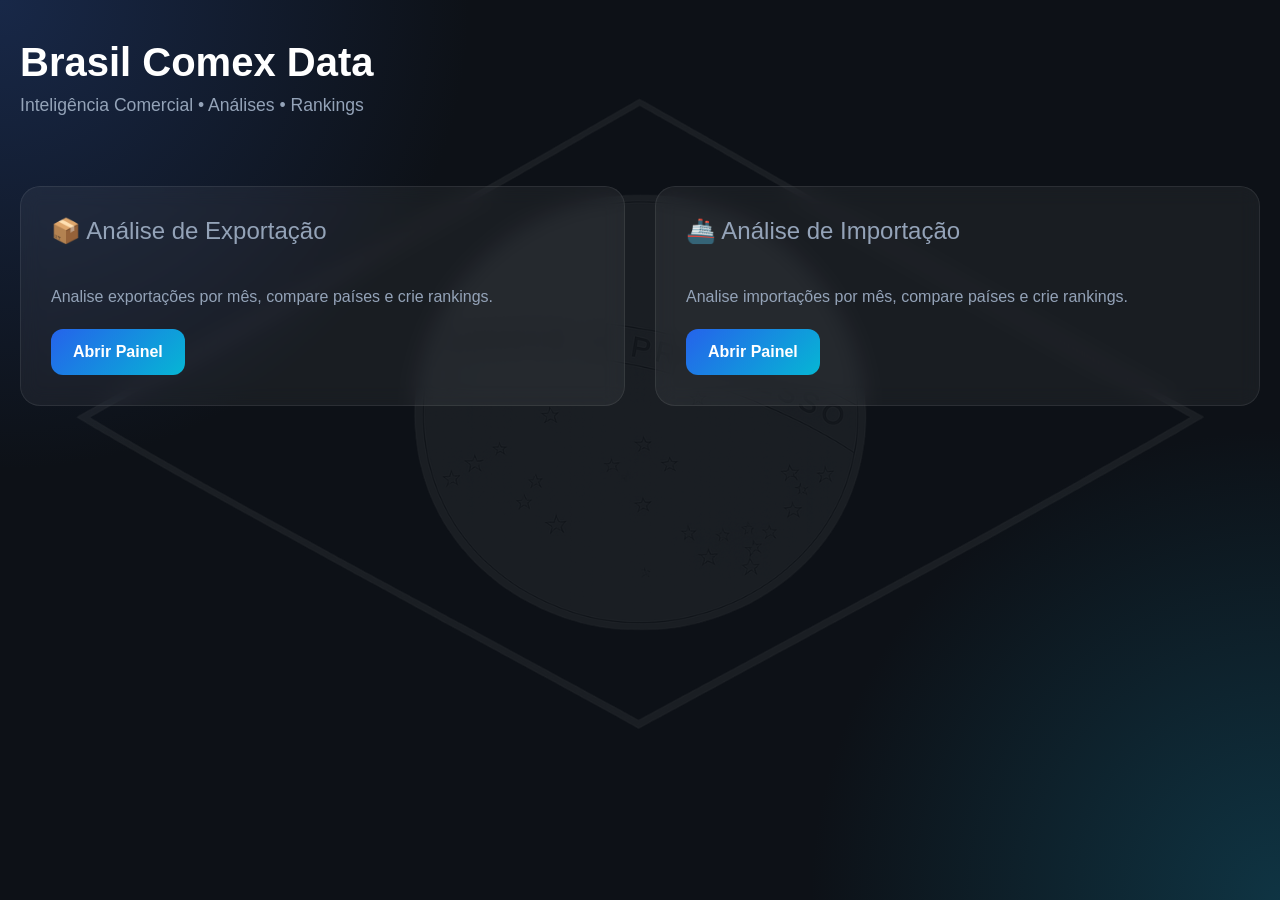
<file: web/index.html>
<!DOCTYPE html>
<html lang="pt-BR">

<head>
    <meta charset="UTF-8">
    <meta name="viewport" content="width=device-width, initial-scale=1.0">
    <title>Brasil Comex Data</title>
    <link rel="stylesheet" href="style.css">
    <link rel="icon" type="image/svg+xml" href="images/favicon.svg">
    <link rel="icon" type="image/x-icon" href="images/favicon.ico">
    <link rel="apple-touch-icon" href="images/apple-touch-icon.png">
    <link rel="icon" type="image/png" sizes="192x192" href="images/favicon-192.png">
    <link rel="icon" type="image/png" sizes="512x512" href="images/favicon-512.png">
</head>

<body>

    <div class="mainContainer">

        <header class="hero">
            <h1>Brasil Comex Data</h1>
            <p>Inteligência Comercial • Análises • Rankings</p>
        </header>

        <div class="dashboardGrid">
            <div class="dashboardCard">

                <h2>📦 Análise de Exportação</h2>

                <p>Analise exportações por mês, compare países e crie rankings.</p>

                <a href="operations/export/index.html" class="dashboardButton">
                    Abrir Painel</a>

            </div>

            <div class="dashboardCard">

                <h2>🚢 Análise de Importação</h2>

                <p>Analise importações por mês, compare países e crie rankings.</p>

                <a href="operations/import/index.html" class="dashboardButton">
                    Abrir Painel</a>

            </div>

        </div>

    </div>

</body>

</html>
</file>
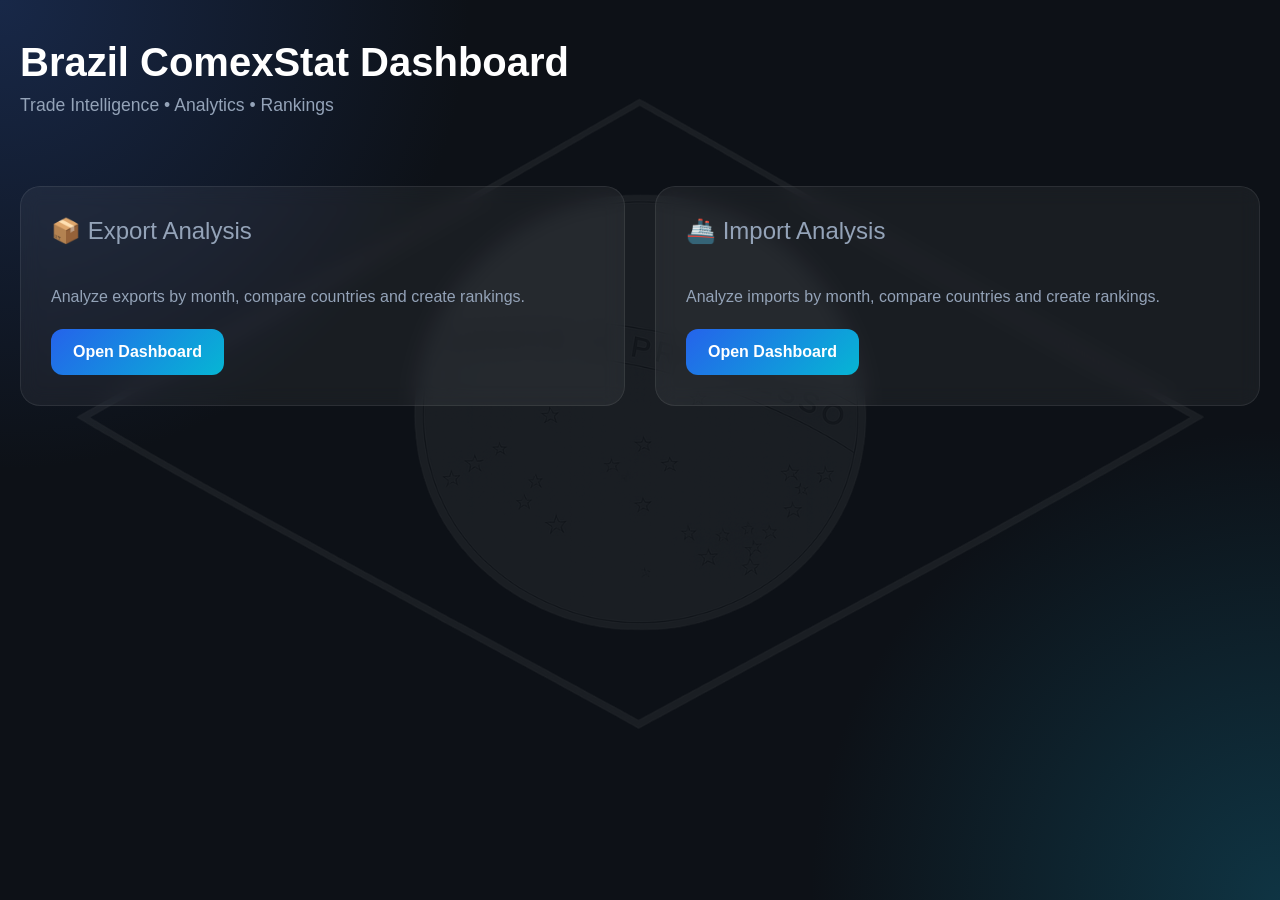
<file: web/home/index.html>
<!DOCTYPE html>
<html lang="en">

<head>

    <meta charset="UTF-8">

    <meta name="viewport" content="width=device-width, initial-scale=1.0">

    <title>Brazil ComexStat</title>

    <link rel="stylesheet" href="style.css">

</head>

<body>

    <div class="mainContainer">

        <header class="hero">
            <h1>Brazil ComexStat Dashboard</h1>
            <p>Trade Intelligence • Analytics • Rankings</p>
        </header>

        <div class="dashboardGrid">
            <div class="dashboardCard">

                <h2>📦 Export Analysis</h2>

                <p>Analyze exports by month, compare countries and create rankings.</p>

                <a href="../operations/export/index.html" class="dashboardButton">
                    Open Dashboard</a>

            </div>

            <div class="dashboardCard">

                <h2>🚢 Import Analysis</h2>

                <p>Analyze imports by month, compare countries and create rankings.</p>

                <a href="../operations/import/index.html" class="dashboardButton">
                    Open Dashboard</a>

            </div>

        </div>

    </div>

</body>

</html>
</file>
<file: web/style.css>
* {
    margin: 0;
    padding: 0;
    box-sizing: border-box;
}

body {
    min-height: 100vh;
    background:
        radial-gradient(circle at top left, #182848 0%, transparent 30%),
        radial-gradient(circle at bottom right, #0f3443 0%, transparent 30%),
        #0d1117;
    color: #f1f5f9;
    font-family: Inter, Arial, Helvetica, sans-serif;
    padding: 40px 20px;
}

body::before {
    content: "";
    position: fixed;
    inset: 0;
    background-image: url("images/brazil-flag.png");
    background-repeat: no-repeat;
    background-position: center;
    background-size: 100%;
    opacity: 0.1;
    pointer-events: none;
    z-index: -1;
}

/* HOME */
/* HERO */
.hero {
    margin-bottom: 40px;
}

.hero p {
    color: #94a3b8;
    font-size: 1.1rem;
    margin-top: 10px;
}

/* DASHBOARD */
.dashboardGrid {
    display: grid;
    grid-template-columns:
        repeat(auto-fit,
            minmax(320px, 1fr));
    gap: 30px;
}

.dashboardCard {
    background:
        rgba(255, 255, 255, .05);
    border:
        1px solid rgba(255, 255, 255, .08);
    border-radius: 20px;
    padding: 30px;
    backdrop-filter: blur(10px);
    transition: .3s;
}

.dashboardCard:hover {
    transform: translateY(-5px);
    border-color:
        rgba(37, 99, 235, .4);
}

.dashboardCard p {
    color: #94a3b8;
    margin-top: 15px;
    line-height: 1.5;
}

.dashboardButton {
    display: inline-block;
    margin-top: 20px;
    text-decoration: none;
    color: white;
    background:
        linear-gradient(135deg,
            #2563eb,
            #06b6d4);
    padding: 14px 22px;
    border-radius: 12px;
    font-weight: 600;
}

.mainContainer {
    width: 100%;
    max-width: 1400px;
    margin: auto;
    display: flex;
    flex-direction: column;
    gap: 30px;
}

/* IMPORT EXPORT */
/* KPI */
.kpiContainer {
    display: grid;
    grid-template-columns:
        repeat(auto-fit,
            minmax(220px, 1fr));
    gap: 20px;
}

.kpiCard {
    background:
        rgba(255, 255, 255, .05);
    border:
        1px solid rgba(255, 255, 255, .08);
    border-radius: 16px;
    padding: 20px;
}

.kpiCard span {
    color: #94a3b8;
}

.kpiCard h2 {
    margin-top: 10px;
}

.card {
    background: rgba(255, 255, 255, 0.05);
    border: 1px solid rgba(255, 255, 255, 0.08);
    border-radius: 20px;
    padding: 30px;
    backdrop-filter: blur(10px);
    box-shadow:
        0 0 30px rgba(0, 0, 0, 0.4),
        0 0 10px rgba(59, 130, 246, 0.1);
    min-width: 0;
}

.chartContainer {
    width: 100%;
    height: 420px;
    position: relative;
    min-width: 0;
    min-height: 0;
}

.chartContainer canvas {
    max-width: 100%;
}

@media (max-width: 768px) {
    body {
        padding: 24px 12px;
    }

    h1 {
        font-size: 2rem;
    }

    .card {
        padding: 16px;
    }

    .top_mode_country {
        grid-template-columns: 1fr;
        gap: 16px;
    }

    .chartContainer {
        width: 100%;
        height: 300px;
    }

    #country1,
    #country2,
    #chartMode,
    #topN {
        width: 100%;
    }

    .filterContainer {
        width: 100%;
    }

    .backButton {
        width: 100%;
    }
}

.top_mode_country {
    display: grid;
    grid-template-columns:
        repeat(auto-fit,
            minmax(220px, 1fr));
    gap: 30px;
    margin-bottom: 30px;
    align-items: end;
}

.filterContainer {
    background: linear-gradient(135deg, #2563eb, #06b6d4);
    color: white;
    border: none;
    padding: 10px 40px;
    border-radius: 12px;
    cursor: pointer;
    font-size: 1rem;
    font-weight: 600;
    transition: 0.3s ease;
}

h1 {
    font-size: 2.5rem;
    color: white;
    margin-bottom: 10px;
}

h2 {
    color: #94a3b8;
    margin-bottom: 40px;
    font-weight: 400;
}

.backButton {
    background: linear-gradient(135deg, #2563eb, #06b6d4);
    color: white;
    border: none;
    padding: 14px 22px;
    border-radius: 12px;
    cursor: pointer;
    font-size: 1rem;
    font-weight: 600;
    transition: 0.3s ease;
}

button:hover {
    transform: translateY(-3px);
    box-shadow: 0 10px 25px rgba(37, 99, 235, 0.4);
}

.buttons {
    display: flex;
    gap: 15px;
    flex-wrap: wrap;
}
</file>
<file: web/home/style.css>
* {
    margin: 0;
    padding: 0;
    box-sizing: border-box;
}

/* RESPONSIVO */
@media (max-width: 768px) {

    h1 {

        font-size: 2rem;

    }

    .top_mode_country {

        grid-template-columns: 1fr;

    }

    .chartContainer {

        max-width: 100%;

    }

    .backButton {

        width: 100%;

    }

}

body {
    min-height: 100vh;
    background:
        radial-gradient(circle at top left, #182848 0%, transparent 30%),
        radial-gradient(circle at bottom right, #0f3443 0%, transparent 30%),
        #0d1117;

    color: #f1f5f9;
    font-family: Inter, Arial, Helvetica, sans-serif;
    padding: 40px 20px;
}

body::before {
    content: "";
    position: fixed;
    inset: 0;
    background-image: url("../images/brazil-flag.png");
    background-repeat: no-repeat;
    background-position: center;
    background-size: 100%;
    opacity: 0.1;
    pointer-events: none;
    z-index: -1;
}

/* HOME */

/* HERO */
.hero {

    margin-bottom: 40px;

}

.hero p {

    color: #94a3b8;

    font-size: 1.1rem;

    margin-top: 10px;

}

/* DASHBOARD */
.dashboardGrid {

    display: grid;

    grid-template-columns:
        repeat(auto-fit,
            minmax(320px, 1fr));

    gap: 30px;

}

.dashboardCard {

    background:
        rgba(255, 255, 255, .05);

    border:
        1px solid rgba(255, 255, 255, .08);

    border-radius: 20px;

    padding: 30px;

    backdrop-filter: blur(10px);

    transition: .3s;

}

.dashboardCard:hover {

    transform: translateY(-5px);

    border-color:
        rgba(37, 99, 235, .4);

}

.dashboardCard p {

    color: #94a3b8;

    margin-top: 15px;

    line-height: 1.5;

}

.dashboardButton {

    display: inline-block;

    margin-top: 20px;

    text-decoration: none;

    color: white;

    background:
        linear-gradient(135deg,
            #2563eb,
            #06b6d4);

    padding: 14px 22px;

    border-radius: 12px;

    font-weight: 600;

}

.mainContainer {
    width: 100%;
    max-width: 1400px;
    margin: auto;
    display: flex;
    flex-direction: column;
    gap: 30px;
}

/* IMPORT EXPORT */

/* KPI */
.kpiContainer {

    display: grid;

    grid-template-columns:
        repeat(auto-fit,
            minmax(220px, 1fr));

    gap: 20px;

}

.kpiCard {

    background:
        rgba(255, 255, 255, .05);

    border:
        1px solid rgba(255, 255, 255, .08);

    border-radius: 16px;

    padding: 20px;

}

.kpiCard span {

    color: #94a3b8;

}

.kpiCard h2 {

    margin-top: 10px;

}

.card {
    background: rgba(255, 255, 255, 0.05);
    border: 1px solid rgba(255, 255, 255, 0.08);
    border-radius: 20px;
    padding: 30px;
    backdrop-filter: blur(10px);
    box-shadow:
        0 0 30px rgba(0, 0, 0, 0.4),
        0 0 10px rgba(59, 130, 246, 0.1);
}

.chartContainer {
    width: 100%;
    max-width: 800px;
    margin: auto;
}

.top_mode_country {
    display: grid;
    grid-template-columns:
        repeat(auto-fit,
            minmax(220px, 1fr));
    gap: 30px;
    margin-bottom: 30px;
    align-items: end;
}

.filterContainer {
    background: linear-gradient(135deg, #2563eb, #06b6d4);
    color: white;
    border: none;
    padding: 10px 40px;
    border-radius: 12px;
    cursor: pointer;
    font-size: 1rem;
    font-weight: 600;
    transition: 0.3s ease;
}

h1 {
    font-size: 2.5rem;
    color: white;
    margin-bottom: 10px;
}

h2 {
    color: #94a3b8;
    margin-bottom: 40px;
    font-weight: 400;
}

.backButton {
    background: linear-gradient(135deg, #2563eb, #06b6d4);
    color: white;
    border: none;
    padding: 14px 22px;
    border-radius: 12px;
    cursor: pointer;
    font-size: 1rem;
    font-weight: 600;
    transition: 0.3s ease;
}

button:hover {
    transform: translateY(-3px);
    box-shadow: 0 10px 25px rgba(37, 99, 235, 0.4);
}

.buttons {
    display: flex;
    gap: 15px;
    flex-wrap: wrap;
}

canvas {
    width: 100% !important;
    height: auto !important;
}
</file>
